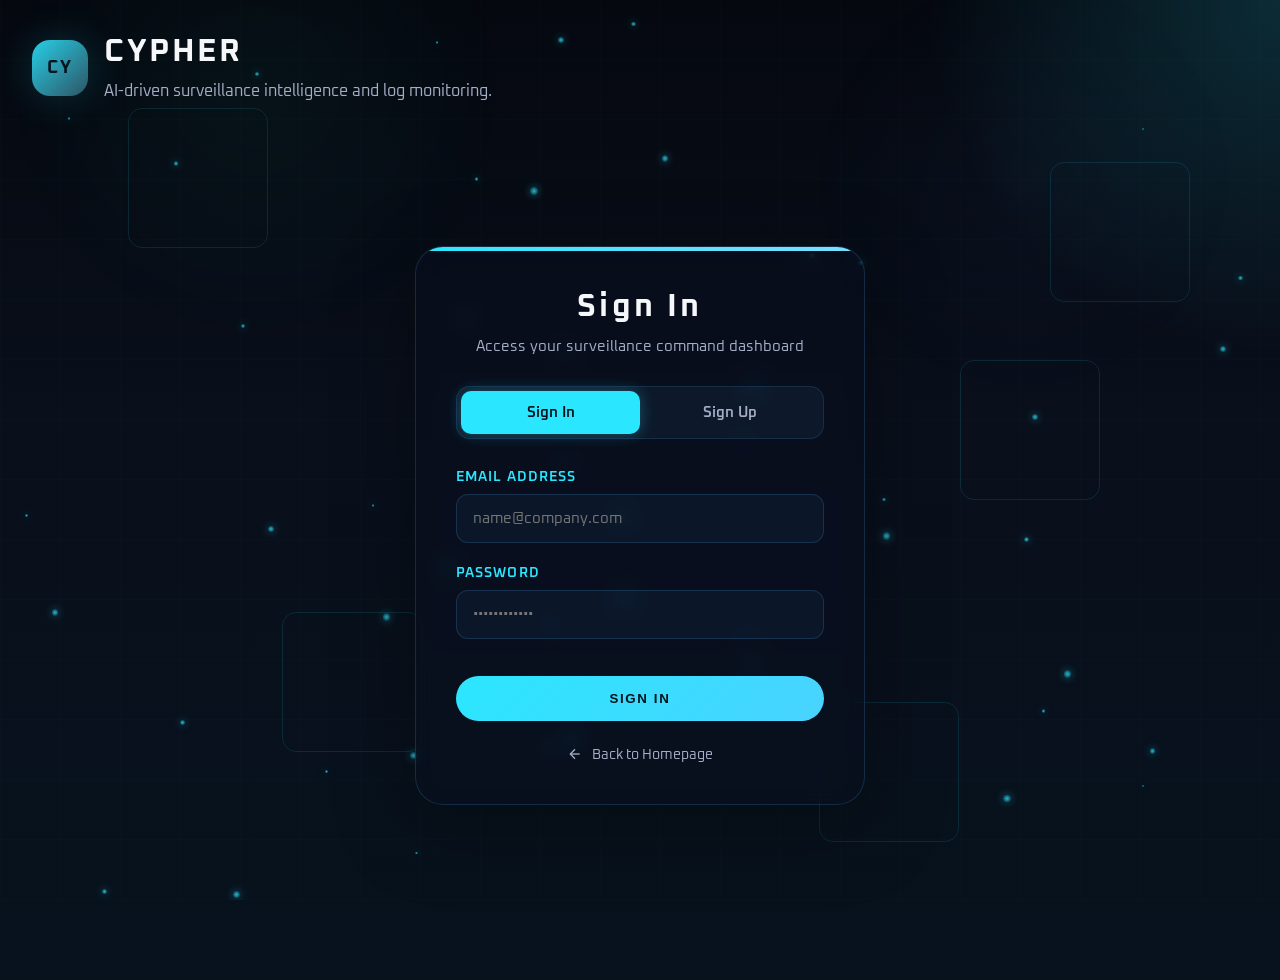
<file: frontend/auth.html>
<!DOCTYPE html>
<html lang="en">
<head>
  <meta charset="UTF-8" />
  <meta name="viewport" content="width=device-width, initial-scale=1.0" />
  <title>CYPHER | Authentication Gateway</title>
  <link rel="preconnect" href="https://fonts.googleapis.com" />
  <link rel="preconnect" href="https://fonts.gstatic.com" crossorigin />
  <link href="https://fonts.googleapis.com/css2?family=Oxanium:wght@300;400;500;600;700&display=swap" rel="stylesheet" />
  <link rel="stylesheet" href="styles.css" />
  <link rel="icon" type="image/x-icon" href="brandAssets/favicon.png" />
  <style>
    /* Specific auth styles that aren't in styles.css yet */
    .auth-container {
      display: flex;
      justify-content: center;
      align-items: center;
      min-height: calc(100vh - 120px);
      padding: 20px;
    }
    
    .auth-card {
      width: 100%;
      max-width: 450px;
      background: rgba(9, 15, 31, 0.45);
      border: 1px solid rgba(76, 161, 229, 0.2);
      border-radius: 28px;
      padding: 40px;
      box-shadow: var(--shadow);
      backdrop-filter: blur(var(--glassmorphism-blur));
      -webkit-backdrop-filter: blur(var(--glassmorphism-blur));
      transition: all var(--transition-smooth);
      position: relative;
      overflow: hidden;
    }
    
    .auth-card::before {
      content: '';
      position: absolute;
      top: 0;
      left: 0;
      width: 100%;
      height: 4px;
      background: linear-gradient(90deg, var(--accent), var(--accent-2));
    }
    
    .auth-title {
      text-align: center;
      margin-bottom: 30px;
    }
    
    .auth-title h2 {
      font-size: 2rem;
      letter-spacing: 0.1em;
      margin: 0 0 10px 0;
      color: var(--text);
    }
    
    .auth-title p {
      color: var(--muted);
      font-size: 0.92rem;
      margin: 0;
    }
    
    /* Toggle switch for Sign In / Sign Up */
    .auth-toggle {
      display: flex;
      background: rgba(76, 161, 229, 0.08);
      border: 1px solid rgba(76, 161, 229, 0.15);
      border-radius: 14px;
      padding: 4px;
      margin-bottom: 30px;
      position: relative;
    }
    
    .auth-toggle-btn {
      flex: 1;
      border: none;
      background: transparent;
      color: var(--muted);
      font-family: 'Oxanium', sans-serif;
      font-weight: 600;
      font-size: 0.95rem;
      padding: 12px;
      cursor: pointer;
      border-radius: 10px;
      transition: all 0.3s ease;
      z-index: 1;
    }
    
    .auth-toggle-btn.active {
      color: #04131e;
      background: var(--accent);
      box-shadow: 0 0 15px rgba(43, 230, 255, 0.3);
    }
    
    /* Input Fields */
    .form-group {
      margin-bottom: 22px;
      position: relative;
    }
    
    .form-label {
      display: block;
      color: var(--accent);
      font-size: 0.85rem;
      font-weight: 600;
      letter-spacing: 0.08em;
      margin-bottom: 8px;
      text-transform: uppercase;
    }
    
    .form-input-wrapper {
      position: relative;
    }
    
    .form-input {
      width: 100%;
      padding: 14px 16px;
      background: rgba(76, 161, 229, 0.06);
      border: 1px solid rgba(76, 161, 229, 0.2);
      border-radius: 12px;
      color: var(--text);
      font-family: 'Oxanium', sans-serif;
      font-size: 0.95rem;
      transition: all 0.3s cubic-bezier(0.4, 0, 0.2, 1);
    }
    
    .form-input:focus {
      outline: none;
      border-color: var(--accent);
      background: rgba(43, 230, 255, 0.08);
      box-shadow: 0 0 15px rgba(43, 230, 255, 0.15);
    }
    
    .form-submit-btn {
      width: 100%;
      margin-top: 15px;
      padding: 15px;
    }
    
    /* Animation for registration fields */
    .reg-only-field {
      max-height: 100px;
      opacity: 1;
      margin-bottom: 22px;
      transition: all 0.4s cubic-bezier(0.4, 0, 0.2, 1);
      overflow: hidden;
    }
    
    .reg-only-field.hidden {
      max-height: 0;
      opacity: 0;
      margin-bottom: 0;
      pointer-events: none;
    }
    
    /* Error / Success feedback */
    .auth-message {
      padding: 12px 16px;
      border-radius: 12px;
      margin-bottom: 22px;
      font-size: 0.9rem;
      line-height: 1.4;
      display: none;
    }
    
    .auth-message.error {
      display: block;
      background: rgba(255, 77, 109, 0.12);
      border: 1px solid rgba(255, 77, 109, 0.25);
      color: #ffccd6;
    }
    
    .auth-message.success {
      display: block;
      background: rgba(79, 255, 158, 0.12);
      border: 1px solid rgba(79, 255, 158, 0.25);
      color: #ccffd6;
    }
    
    .back-to-home {
      display: block;
      text-align: center;
      margin-top: 25px;
      color: var(--muted);
      text-decoration: none;
      font-size: 0.88rem;
      transition: color 0.2s ease;
    }
    
    .back-to-home:hover {
      color: var(--accent);
    }
    
    .back-to-home svg {
      vertical-align: middle;
      margin-right: 6px;
      margin-top: -2px;
    }
  </style>
</head>
<body>
  <!-- Particle Animation Background -->
  <div class="particle-container" id="particle-container" aria-hidden="true"></div>
  
  <!-- Floating background grid -->
  <div class="background-grid" aria-hidden="true">
    <span></span>
    <span></span>
    <span></span>
    <span></span>
    <span></span>
  </div>

  <div class="container">
    <!-- Header -->
    <header class="header">
      <div class="brand" style="cursor: pointer;" onclick="window.location.href='index.html'">
        <div class="brand-logo"><span>CY</span></div>
        <div class="brand-title">
          <h1>CYPHER</h1>
          <p>AI-driven surveillance intelligence and log monitoring.</p>
        </div>
      </div>
    </header>

    <!-- Main Auth Card -->
    <div class="auth-container">
      <main class="auth-card">
        <div class="auth-title">
          <h2 id="auth-header-title">Sign In</h2>
          <p id="auth-subtitle">Access your surveillance command dashboard</p>
        </div>

        <!-- Segmented Toggle Control -->
        <nav class="auth-toggle" aria-label="Authentication Mode">
          <button type="button" id="toggle-signin" class="auth-toggle-btn active" aria-selected="true">Sign In</button>
          <button type="button" id="toggle-signup" class="auth-toggle-btn" aria-selected="false">Sign Up</button>
        </nav>

        <!-- Status Message Banner -->
        <div id="auth-status-message" class="auth-message" role="alert"></div>

        <!-- Form -->
        <form id="auth-form">
          <!-- Full Name (Only for Register) -->
          <div id="field-fullname" class="reg-only-field hidden">
            <div class="form-group">
              <label for="reg-fullname" class="form-label">Full Name</label>
              <div class="form-input-wrapper">
                <input 
                  type="text" 
                  id="reg-fullname" 
                  class="form-input" 
                  placeholder="Enter your full name" 
                  autocomplete="name"
                />
              </div>
            </div>
          </div>

          <!-- Email Address -->
          <div class="form-group">
            <label for="auth-email" class="form-label">Email Address</label>
            <div class="form-input-wrapper">
              <input 
                type="email" 
                id="auth-email" 
                class="form-input" 
                placeholder="name@company.com" 
                required 
                autocomplete="email"
              />
            </div>
          </div>

          <!-- Password -->
          <div class="form-group">
            <label for="auth-password" class="form-label">Password</label>
            <div class="form-input-wrapper">
              <input 
                type="password" 
                id="auth-password" 
                class="form-input" 
                placeholder="••••••••••••" 
                required 
                autocomplete="current-password"
              />
            </div>
          </div>

          <!-- Submit Button -->
          <button type="submit" id="auth-submit-btn" class="button form-submit-btn">
            Sign In
          </button>
        </form>

        <a href="index.html" class="back-to-home">
          <svg viewBox="0 0 24 24" width="16" height="16" fill="none" stroke="currentColor" stroke-width="2">
            <line x1="19" y1="12" x2="5" y2="12"></line>
            <polyline points="12 19 5 12 12 5"></polyline>
          </svg>
          Back to Homepage
        </a>
      </main>
    </div>
  </div>

  <script>
    // Supabase credentials (synchronized with app.js)
    const SUPABASE_URL = 'https://rhfmgkhkarbwlqmutrle.supabase.co';
    const SUPABASE_KEY = 'sb_publishable_4KcrZXeKIIMWHrHxj2_RHg_es2sYhsf';

    // Particle background animation system
    class ParticleSystem {
      constructor(containerId) {
        this.container = document.getElementById(containerId);
        if (!this.container) return;
        this.styleElement = document.createElement('style');
        document.head.appendChild(this.styleElement);
        this.particles = [];
        this.maxParticles = 50;
        this.animationDurations = [];
        this.init();
      }

      init() {
        let keyframes = '';
        for (let i = 0; i < this.maxParticles; i++) {
          const duration = 12 + (i * 0.5) + Math.random() * 6;
          const delay = -(Math.random() * duration);
          const xOffset = (Math.random() - 0.5) * 400;
          const yOffset = -250 - Math.random() * 350;
          this.animationDurations.push(duration);
          keyframes += `
            @keyframes auth-particle-${i} {
              0% { transform: translate(0, 0) scale(1); opacity: 0; }
              2% { opacity: 0.6; }
              98% { opacity: 0.15; }
              100% { transform: translate(${xOffset}px, ${yOffset}px) scale(0.2); opacity: 0; }
            }
          `;
          this.createParticle(i, duration, delay);
        }
        this.styleElement.textContent = keyframes;
      }

      createParticle(index, duration, delay) {
        const particle = document.createElement('div');
        particle.className = 'particle';
        const x = Math.random() * window.innerWidth;
        const y = Math.random() * window.innerHeight;
        const size = Math.random() * 6 + 2;
        particle.style.left = x + 'px';
        particle.style.top = y + 'px';
        particle.style.width = size + 'px';
        particle.style.height = size + 'px';
        particle.style.animation = `auth-particle-${index} ${duration}s linear ${delay}s infinite`;
        this.container.appendChild(particle);
        this.particles.push(particle);
      }
    }

    // Initialize particle system
    window.addEventListener('DOMContentLoaded', () => {
      new ParticleSystem('particle-container');
    });

    // UI state toggling
    let mode = 'signin'; // 'signin' or 'signup'
    const toggleSignInBtn = document.getElementById('toggle-signin');
    const toggleSignUpBtn = document.getElementById('toggle-signup');
    const fieldFullName = document.getElementById('field-fullname');
    const inputFullName = document.getElementById('reg-fullname');
    const authHeaderTitle = document.getElementById('auth-header-title');
    const authSubtitle = document.getElementById('auth-subtitle');
    const authSubmitBtn = document.getElementById('auth-submit-btn');
    const authForm = document.getElementById('auth-form');
    const authStatusMsg = document.getElementById('auth-status-message');

    function switchMode(newMode) {
      mode = newMode;
      authStatusMsg.style.display = 'none';
      if (mode === 'signup') {
        toggleSignUpBtn.classList.add('active');
        toggleSignUpBtn.setAttribute('aria-selected', 'true');
        toggleSignInBtn.classList.remove('active');
        toggleSignInBtn.setAttribute('aria-selected', 'false');
        fieldFullName.classList.remove('hidden');
        inputFullName.setAttribute('required', 'required');
        authHeaderTitle.textContent = 'Create Account';
        authSubtitle.textContent = 'Register for a new CCTV surveillance profile';
        authSubmitBtn.textContent = 'Register';
        document.getElementById('auth-password').setAttribute('autocomplete', 'new-password');
      } else {
        toggleSignInBtn.classList.add('active');
        toggleSignInBtn.setAttribute('aria-selected', 'true');
        toggleSignUpBtn.classList.remove('active');
        toggleSignUpBtn.setAttribute('aria-selected', 'false');
        fieldFullName.classList.add('hidden');
        inputFullName.removeAttribute('required');
        authHeaderTitle.textContent = 'Sign In';
        authSubtitle.textContent = 'Access your surveillance command dashboard';
        authSubmitBtn.textContent = 'Sign In';
        document.getElementById('auth-password').setAttribute('autocomplete', 'current-password');
      }
    }

    toggleSignInBtn.addEventListener('click', () => switchMode('signin'));
    toggleSignUpBtn.addEventListener('click', () => switchMode('signup'));

    // Handle form submission
    authForm.addEventListener('submit', async (e) => {
      e.preventDefault();
      authStatusMsg.style.display = 'none';
      authSubmitBtn.disabled = true;
      authSubmitBtn.textContent = mode === 'signup' ? 'Registering...' : 'Signing In...';

      const email = document.getElementById('auth-email').value.trim();
      const password = document.getElementById('auth-password').value;
      const fullName = inputFullName.value.trim();

      try {
        if (mode === 'signup') {
          // 1. Register with Supabase GoTrue Auth
          const signUpResponse = await fetch(`${SUPABASE_URL}/auth/v1/signup`, {
            method: 'POST',
            headers: {
              'apikey': SUPABASE_KEY,
              'Content-Type': 'application/json'
            },
            body: JSON.stringify({
              email: email,
              password: password,
              data: {
                full_name: fullName
              }
            })
          });

          const signUpData = await signUpResponse.json();
          if (!signUpResponse.ok) {
            throw new Error(signUpData.msg || signUpData.message || 'Authentication signup failed.');
          }

          // Note: Standard Supabase configuration might require email verification, but we write the user record immediately
          // 2. Insert user record into public.users using REST API.
          // The log_table column automatically generates a random UUID in the database.
          const insertResponse = await fetch(`${SUPABASE_URL}/rest/v1/users`, {
            method: 'POST',
            headers: {
              'apikey': SUPABASE_KEY,
              'Authorization': `Bearer ${SUPABASE_KEY}`,
              'Content-Type': 'application/json',
              'Prefer': 'return=representation'
            },
            body: JSON.stringify({
              full_name: fullName,
              email_id: email,
              password: password // Keep user password column synchronized
            })
          });

          const insertedRows = await insertResponse.json();
          if (!insertResponse.ok) {
            throw new Error(insertedRows.msg || insertedRows.message || 'Failed to create user record in profile database.');
          }

          const newUserRecord = insertedRows[0];
          const logTableUuid = newUserRecord.log_table;

          // If signup automatically logged the user in (we got session token)
          if (signUpData.access_token) {
            localStorage.setItem('sb_jwt', signUpData.access_token);
            localStorage.setItem('sb_log_table', logTableUuid);
            
            authStatusMsg.className = 'auth-message success';
            authStatusMsg.textContent = 'Account created successfully! Launching surveillance dashboard...';
            setTimeout(() => {
              window.location.href = 'dashboard.html';
            }, 1500);
          } else {
            // Email confirmation required or successful signup without automatic signin
            authStatusMsg.className = 'auth-message success';
            authStatusMsg.textContent = 'Registration successful! Please sign in using your credentials.';
            switchMode('signin');
          }
        } else {
          // Handle Login Flow
          // 1. Authenticate with Supabase Auth
          const loginResponse = await fetch(`${SUPABASE_URL}/auth/v1/token?grant_type=password`, {
            method: 'POST',
            headers: {
              'apikey': SUPABASE_KEY,
              'Content-Type': 'application/json'
            },
            body: JSON.stringify({
              email: email,
              password: password
            })
          });

          const loginData = await loginResponse.json();
          if (!loginResponse.ok) {
            throw new Error(loginData.error_description || loginData.msg || loginData.message || 'Invalid email or password.');
          }

          const jwtToken = loginData.access_token;

          // 2. Fetch the user's log_table from public.users table using their email
          const userFetchResponse = await fetch(`${SUPABASE_URL}/rest/v1/users?email_id=eq.${encodeURIComponent(email)}`, {
            method: 'GET',
            headers: {
              'apikey': SUPABASE_KEY,
              'Authorization': `Bearer ${jwtToken}`
            }
          });

          const userData = await userFetchResponse.json();
          if (!userFetchResponse.ok || !userData || userData.length === 0) {
            throw new Error('Associated profile not found in database. Contact administrator.');
          }

          const logTableUuid = userData[0].log_table;

          // Save to localStorage
          localStorage.setItem('sb_jwt', jwtToken);
          localStorage.setItem('sb_log_table', logTableUuid);

          authStatusMsg.className = 'auth-message success';
          authStatusMsg.textContent = 'Authentication verified. Accessing dashboard...';
          setTimeout(() => {
            window.location.href = 'dashboard.html';
          }, 1000);
        }
      } catch (error) {
        console.error('Authentication error:', error);
        authStatusMsg.className = 'auth-message error';
        authStatusMsg.textContent = error.message || 'An error occurred during authentication. Please check network connections.';
      } finally {
        authSubmitBtn.disabled = false;
        authSubmitBtn.textContent = mode === 'signup' ? 'Register' : 'Sign In';
      }
    });
  </script>
</body>
</html>
</file>
<file: frontend/styles.css>
:root {
  color-scheme: dark;
  --bg: #070b14;
  --panel: rgba(10, 16, 32, 0.5);
  --panel-soft: rgba(20, 28, 48, 0.4);
  --border: rgba(76, 161, 229, 0.15);
  --text: #f5f7fb;
  --muted: #a3adc5;
  --accent: #2be6ff;
  --accent-2: #7cdeff;
  --danger: #ff4d6d;
  --success: #4fff9e;
  --shadow: 0 20px 80px rgba(0, 0, 0, 0.35);
  --glassmorphism-blur: 10px;
  --transition-smooth: 0.4s cubic-bezier(0.4, 0, 0.2, 1);
}

@import url('https://fonts.googleapis.com/css2?family=Oxanium:wght@300;400;500;600;700&display=swap');

* {
  box-sizing: border-box;
}

html, body {
  margin: 0;
  min-height: 100%;
  font-family: 'Oxanium', sans-serif;
  background: radial-gradient(circle at top right, rgba(43, 230, 255, 0.16), transparent 22%),
              linear-gradient(180deg, #05080f 0%, #090f1b 42%, #07121d 100%);
  color: var(--text);
}

body::-webkit-scrollbar {
  display: none;
}


body {
  overflow-x: hidden;
}

body::before,
body::after {
  content: '';
  position: fixed;
  left: 0;
  top: 0;
  width: 100%;
  height: 100%;
  pointer-events: none;
  opacity: 0.25;
}

body::before {
  background: radial-gradient(circle at 20% 10%, rgba(44, 254, 200, 0.16), transparent 20%),
              radial-gradient(circle at 80% 20%, rgba(92, 150, 235, 0.14), transparent 18%);
}

body::after {
  background-image: linear-gradient(90deg, rgba(255,255,255,0.03) 1px, transparent 1px),
                    linear-gradient(0deg, rgba(255,255,255,0.03) 1px, transparent 1px);
  background-size: 60px 60px;
  mix-blend-mode: screen;
}

body .background-grid {
  position: fixed;
  inset: 0;
  pointer-events: none;
  overflow: hidden;
}

body .background-grid span {
  position: absolute;
  display: block;
  width: 140px;
  height: 140px;
  border: 1px solid rgba(43, 230, 255, 0.12);
  border-radius: 14px;
  animation: float 16s ease-in-out infinite;
}

body .background-grid span:nth-child(1) { top: 12%; left: 10%; animation-duration: 18s; }
body .background-grid span:nth-child(2) { top: 40%; left: 75%; animation-delay: 1.5s; }
body .background-grid span:nth-child(3) { top: 68%; left: 22%; animation-duration: 22s; animation-delay: 0.8s; }
body .background-grid span:nth-child(4) { top: 18%; left: 82%; animation-duration: 20s; animation-delay: 2.3s; }
body .background-grid span:nth-child(5) { top: 78%; left: 64%; animation-duration: 24s; animation-delay: 3.1s; }

/* Particle Container */
.particle-container {
  position: fixed;
  inset: 0;
  pointer-events: none;
  overflow: hidden;
  z-index: 0;
}

.particle {
  position: absolute;
  width: 4px;
  height: 4px;
  border-radius: 50%;
  background: radial-gradient(circle, rgba(43, 230, 255, 0.8), rgba(43, 230, 255, 0));
  pointer-events: none;
  box-shadow: 0 0 8px rgba(43, 230, 255, 0.4);
}

/* Cypher Text Animation */
.cypher-text {
  position: fixed;
  top: 50%;
  left: 50%;
  transform: translate(-50%, -50%);
  z-index: 0;
  pointer-events: none;
  font-family: 'Oxanium', sans-serif;
  mix-blend-mode: screen;
}

.cypher-rings {
  position: absolute;
  top: 50%;
  left: 50%;
  transform: translate(-50%, -50%);
  width: 400px;
  height: 400px;
}

.ring {
  position: absolute;
  top: 50%;
  left: 50%;
  transform: translate(-50%, -50%);
  border-radius: 50%;
}

.ring-1 {
  width: 220px;
  height: 220px;
  border: 4px solid rgba(43, 230, 255, 0.5);
  box-shadow: 0 0 20px rgba(43, 230, 255, 0.4), inset 0 0 20px rgba(43, 230, 255, 0.15);
  animation: rotateCW 8s linear infinite;
}

.ring-2 {
  width: 300px;
  height: 300px;
  border: 3px solid rgba(124, 222, 255, 0.4);
  border-top-color: rgba(43, 230, 255, 0.7);
  border-right-color: rgba(124, 222, 255, 0.5);
  border-bottom-color: rgba(43, 230, 255, 0.35);
  border-left-color: rgba(124, 222, 255, 0.6);
  box-shadow: 0 0 25px rgba(43, 230, 255, 0.3), inset 0 0 15px rgba(124, 222, 255, 0.1);
  animation: rotateCCW 12s linear infinite;
}

.ring-3 {
  width: 400px;
  height: 400px;
  border: 2px dashed rgba(43, 230, 255, 0.35);
  border-top-color: rgba(124, 222, 255, 0.5);
  box-shadow: 0 0 15px rgba(43, 230, 255, 0.2);
  animation: rotateCW 40s linear infinite;
}

@keyframes rotateCW {
  from { transform: translate(-50%, -50%) rotate(0deg); }
  to { transform: translate(-50%, -50%) rotate(360deg); }
}

@keyframes rotateCCW {
  from { transform: translate(-50%, -50%) rotate(360deg); }
  to { transform: translate(-50%, -50%) rotate(0deg); }
}

.cypher-text-content {
  position: relative;
  z-index: 1;
  width: 100%;
  height: 100%;
  display: flex;
  align-items: center;
  justify-content: center;
}

.cypher-word {
  position: absolute;
  left: 50%;
  top: 50%;
  transform: translate(-50%, -50%);
  white-space: nowrap;
  font-weight: 700;
  letter-spacing: 0.25em;
  font-size: clamp(4rem, 12vw, 9rem);
  color: rgba(43, 230, 255, 0.7);
  text-shadow: 
    0 0 4px rgba(43, 230, 255, 1),
    0 0 8px rgba(43, 230, 255, 0.95),
    0 0 12px rgba(43, 230, 255, 0.8),
    0 0 16px rgba(124, 222, 255, 0.7),
    0 0 24px rgba(43, 230, 255, 0.6),
    0 0 32px rgba(43, 230, 255, 0.4);
  filter: brightness(1.15);
}

.cypher-word.hindi {
  animation: cypherHindi 10s ease-in-out infinite;
}

.cypher-word.english {
  animation: cypherEnglish 10s ease-in-out infinite;
}

@keyframes cypherEnglish {
  0% { 
    opacity: 0;
    transform: translate(-50%, -50%) scale(0.98);
  }
  12%, 40% {
    opacity: 0.7;
    transform: translate(-50%, -50%) scale(1);
  }
  50% {
    opacity: 0;
    transform: translate(-50%, -50%) scale(0.98);
  }
  100% {
    opacity: 0;
    transform: translate(-50%, -50%) scale(0.98);
  }
}

@keyframes cypherHindi {
  0% { 
    opacity: 0;
    transform: translate(-50%, -50%) scale(0.98);
  }
  50% {
    opacity: 0;
    transform: translate(-50%, -50%) scale(0.98);
  }
  62%, 85% {
    opacity: 0.7;
    transform: translate(-50%, -50%) scale(1);
  }
  100% {
    opacity: 0;
    transform: translate(-50%, -50%) scale(0.98);
  }
}

@keyframes float {
  0%, 100% { transform: translate3d(0, 0, 0) rotate(0deg); opacity: 0.45; }
  50% { transform: translate3d(12px, -18px, 0) rotate(8deg); opacity: 0.15; }
}

.container {
  position: relative;
  z-index: 1;
  max-width: 1400px;
  padding: 32px 32px 64px;
  margin: 0 auto;
}

.header {
  display: flex;
  align-items: center;
  justify-content: space-between;
  gap: 18px;
  flex-wrap: wrap;
  margin-bottom: 32px;
}

.brand {
  display: flex;
  align-items: center;
  gap: 16px;
}

.brand-logo {
  display: grid;
  place-items: center;
  width: 56px;
  height: 56px;
  border-radius: 18px;
  background: linear-gradient(135deg, rgba(43, 230, 255, 0.9), rgba(124, 222, 255, 0.35));
  box-shadow: 0 0 40px rgba(43, 230, 255, 0.18);
}

.brand-logo span {
  font-size: 1.1rem;
  color: #04131e;
  font-weight: 700;
  letter-spacing: 0.14em;
}

.brand-title h1 {
  margin: 0;
  font-size: clamp(2rem, 2.5vw, 3rem);
  letter-spacing: 0.08em;
}

.brand-title p {
  margin: 8px 0 0;
  color: var(--muted);
  font-size: 0.98rem;
  max-width: 520px;
  line-height: 1.5;
}

.card-row {
  display: grid;
  grid-template-columns: repeat(3, minmax(0, 1fr));
  gap: 20px;
  margin-bottom: 28px;
}

.stat-card {
  background: rgba(9, 15, 31, 0.35);
  border: 1px solid rgba(76, 161, 229, 0.2);
  border-left: 4px solid var(--accent);
  border-radius: 24px;
  padding: 24px;
  box-shadow: var(--shadow);
  backdrop-filter: blur(6px);
  -webkit-backdrop-filter: blur(6px);
  transition: all var(--transition-smooth);
}

.stat-card:hover {
  transform: translateY(-4px);
  border-color: rgba(43, 230, 255, 0.38);
  background: rgba(43, 230, 255, 0.08);
  backdrop-filter: blur(10px);
  -webkit-backdrop-filter: blur(10px);
}

.stat-card small {
  display: block;
  color: var(--muted);
  letter-spacing: 0.12em;
  text-transform: uppercase;
  margin-bottom: 12px;
  font-size: 0.78rem;
}

.stat-card h2 {
  margin: 0;
  font-size: clamp(1.75rem, 2vw, 2.6rem);
  letter-spacing: -0.03em;
}

.main-grid {
  display: grid;
  grid-template-columns: 2.1fr 1fr;
  gap: 24px;
}

.panel {
  background: rgba(9, 15, 31, 0.3);
  border: 1px solid rgba(76, 161, 229, 0.15);
  border-radius: 26px;
  padding: 24px;
  box-shadow: var(--shadow);
  backdrop-filter: blur(6px);
  -webkit-backdrop-filter: blur(6px);
  height: fit-content;
  transition: all var(--transition-smooth);
}

.panel:hover {
  backdrop-filter: blur(10px);
  -webkit-backdrop-filter: blur(10px);
}

.panel h3 {
  margin: 0 0 12px;
  font-size: 1.35rem;
  letter-spacing: 0.08em;
  color: var(--text);
  font-weight: 600;
}

.panel .panel-subtitle {
  color: var(--muted);
  margin-bottom: 12px;
  font-family: monospace, ui-monospace, SFMono-Regular, Menlo, Monaco, Consolas, monospace;
  font-size: 0.92rem;
}

.log-table {
  width: 100%;
  border-collapse: collapse;
  border-spacing: 0;
  min-width: 720px;
}

.log-table thead th {
  text-align: left;
  padding: 14px 12px 10px;
  color: var(--muted);
  font-size: 0.92rem;
  letter-spacing: 0.14em;
}

.log-table tbody tr {
  transition: all var(--transition-smooth);
  height: auto;
}

.log-row {
  border-top: 1px solid rgba(255, 255, 255, 0.04);
  cursor: pointer;
  transition: all var(--transition-smooth);
}

.log-row:hover {
  background: rgba(43, 230, 255, 0.08);
}

.log-row-expand {
  display: none;
  border: none !important;
  padding: 0 !important;
}

.log-row.expanded + .log-row-expand {
  display: table-row;
}

.log-table td {
  padding: 10px 12px;
  vertical-align: middle;
  font-size: 0.95rem;
  line-height: 1.4;
  transition: background 0.2s ease;
}

.log-table tbody tr:hover td {
  background: rgba(43, 230, 255, 0.06);
}

.desc-cell {
  display: block;
  font-size: 0.88rem;
  line-height: 1.6;
  color: #d8e1f5;
}

.time-cell,
.name-cell,
.humans-cell {
  display: block;
  font-size: 0.92rem;
  color: var(--text);
}

.tag {
  display: inline-flex;
  align-items: center;
  gap: 8px;
  padding: 8px 12px;
  border-radius: 999px;
  font-size: 0.82rem;
  font-family: monospace, ui-monospace, SFMono-Regular, Menlo, Monaco, Consolas, monospace;
  letter-spacing: 0.06em;
  background: rgba(43, 230, 255, 0.12);
  color: var(--accent);
}

.log-row-expand {
  display: none;
  border: none !important;
  padding: 0 !important;
}

.log-row-expand td {
  padding: 0;
  border: none;
}

.log-row.expanded + .log-row-expand {
  display: table-row;
  max-height: 500px;
  height: auto;
  opacity: 1;
  padding: 0;
  animation: expandIn var(--transition-smooth);
}

@keyframes expandIn {
  from { 
    opacity: 0;
    transform: translateY(-8px);
    max-height: 0;
  }
  to { 
    opacity: 1;
    transform: translateY(0);
    max-height: 500px;
  }
}

.expand-panel {
  padding: 20px 18px 24px;
  border-top: 1px solid rgba(43, 230, 255, 0.15);
  display: grid;
  gap: 16px;
  background: linear-gradient(180deg, rgba(43, 230, 255, 0.06) 0%, rgba(255, 255, 255, 0.01) 100%);
  backdrop-filter: blur(6px);
  -webkit-backdrop-filter: blur(6px);
  border-radius: 12px;
  margin: 12px 0;
}

.expand-header {
  font-size: 1.05rem;
  font-weight: 600;
  color: var(--accent);
  letter-spacing: 0.08em;
  margin-bottom: 8px;
}

.machines-table {
  width: 100%;
  border-collapse: collapse;
  font-size: 0.92rem;
}

.machines-table thead {
  background: rgba(43, 230, 255, 0.08);
}

.machines-table th {
  padding: 12px 14px;
  text-align: left;
  color: var(--accent);
  font-weight: 600;
  letter-spacing: 0.06em;
  border-bottom: 1px solid rgba(43, 230, 255, 0.15);
  font-size: 0.85rem;
}

.machines-table tbody tr {
  border-bottom: 1px solid rgba(255, 255, 255, 0.04);
  transition: background 0.2s ease;
}

.machines-table tbody tr:hover {
  background: rgba(43, 230, 255, 0.08);
}

.machines-table td {
  padding: 12px 14px;
  color: var(--text);
}

.machine-qty {
  font-family: monospace, ui-monospace, SFMono-Regular, Menlo, Monaco, Consolas, monospace;
  color: var(--accent);
  font-weight: 600;
}

.machines-empty {
  padding: 16px 14px;
  text-align: center;
  color: var(--muted);
  font-size: 0.9rem;
  font-style: italic;
}

.alert-banner {
  display: flex;
  align-items: center;
  justify-content: space-between;
  gap: 16px;
  padding: 20px 24px;
  border-radius: 22px;
  background: linear-gradient(90deg, rgba(255, 77, 109, 0.08), rgba(255, 255, 255, 0.01));
  border: 1px solid rgba(255, 77, 109, 0.15);
  margin-bottom: 24px;
  backdrop-filter: blur(6px);
  -webkit-backdrop-filter: blur(6px);
  animation: slideDown 0.6s var(--transition-smooth);
  transition: all var(--transition-smooth);
}

.alert-banner:hover {
  backdrop-filter: blur(10px);
  -webkit-backdrop-filter: blur(10px);
}

.alert-banner strong {
  color: var(--text);
}

.alert-banner .alert-pill {
  color: #ffccd6;
  background: rgba(255, 77, 109, 0.16);
  padding: 8px 14px;
  border-radius: 999px;
  font-family: monospace, ui-monospace, SFMono-Regular, Menlo, Monaco, Consolas, monospace;
}

.button {
  display: inline-flex;
  align-items: center;
  justify-content: center;
  padding: 0.95rem 1.4rem;
  border-radius: 999px;
  border: none;
  background: linear-gradient(135deg, #2be6ff 0%, #49d3ff 100%);
  color: #04131e;
  font-weight: 700;
  text-transform: uppercase;
  letter-spacing: 0.12em;
  cursor: pointer;
  transition: transform 0.25s cubic-bezier(0.4, 0, 0.2, 1), box-shadow 0.25s cubic-bezier(0.4, 0, 0.2, 1);
  text-decoration: none;
}

.button:hover {
  transform: translateY(-2px);
  box-shadow: 0 18px 40px rgba(43, 230, 255, 0.18);
}

/* Search and Filter Panel */
.search-filter-panel {
  display: flex;
  align-items: center;
  gap: 12px;
  padding: 16px 20px;
  margin-bottom: 20px;
  background: rgba(9, 15, 31, 0.3);
  border: 1px solid rgba(76, 161, 229, 0.15);
  border-radius: 18px;
  backdrop-filter: blur(6px);
  -webkit-backdrop-filter: blur(6px);
  animation: slideDown 0.6s var(--transition-smooth);
  transition: all var(--transition-smooth);
}

.search-filter-panel:hover {
  backdrop-filter: blur(10px);
  -webkit-backdrop-filter: blur(10px);
}

@keyframes slideDown {
  from {
    opacity: 0;
    transform: translateY(-12px);
  }
  to {
    opacity: 1;
    transform: translateY(0);
  }
}

.search-container {
  flex: 1;
  position: relative;
  display: flex;
  align-items: center;
}

.search-icon {
  position: absolute;
  left: 12px;
  color: var(--muted);
  pointer-events: none;
  opacity: 0.6;
  transition: opacity 0.3s ease;
}

.search-input {
  width: 100%;
  padding: 10px 36px;
  background: rgba(76, 161, 229, 0.08);
  border: 1px solid rgba(76, 161, 229, 0.2);
  border-radius: 12px;
  color: var(--text);
  font-family: 'Oxanium', sans-serif;
  font-size: 0.95rem;
  transition: all 0.3s cubic-bezier(0.4, 0, 0.2, 1);
  backdrop-filter: blur(6px);
}

.search-input::placeholder {
  color: rgba(163, 173, 197, 0.5);
}

.search-input:focus {
  outline: none;
  background: rgba(43, 230, 255, 0.12);
  border-color: rgba(43, 230, 255, 0.4);
  box-shadow: 0 0 20px rgba(43, 230, 255, 0.15);
  backdrop-filter: blur(10px);
  -webkit-backdrop-filter: blur(10px);
}

.search-container:has(.search-input:focus) .search-icon {
  opacity: 1;
  color: var(--accent);
}

.clear-btn {
  position: absolute;
  right: 8px;
  padding: 6px;
  background: rgba(255, 77, 109, 0.1);
  border: none;
  border-radius: 8px;
  color: var(--danger);
  cursor: pointer;
  display: none;
  transition: all 0.2s ease;
  align-items: center;
  justify-content: center;
}

.clear-btn:hover {
  background: rgba(255, 77, 109, 0.2);
  transform: scale(1.1);
}

.search-input:not(:placeholder-shown) ~ .clear-btn {
  display: flex;
}

.filter-toggle {
  display: flex;
  gap: 8px;
}

.filter-button {
  display: flex;
  align-items: center;
  gap: 8px;
  padding: 10px 16px;
  background: rgba(76, 161, 229, 0.12);
  border: 1px solid rgba(76, 161, 229, 0.3);
  border-radius: 12px;
  color: var(--accent);
  cursor: pointer;
  font-family: 'Oxanium', sans-serif;
  font-weight: 600;
  font-size: 0.9rem;
  transition: all var(--transition-smooth);
  position: relative;
}

.filter-button:hover {
  background: rgba(43, 230, 255, 0.18);
  border-color: rgba(43, 230, 255, 0.4);
  transform: translateY(-2px);
}

.filter-button[aria-expanded="true"] {
  background: rgba(43, 230, 255, 0.15);
  border-color: rgba(43, 230, 255, 0.4);
}

.filter-count {
  display: inline-flex;
  align-items: center;
  justify-content: center;
  min-width: 20px;
  height: 20px;
  padding: 0 6px;
  background: var(--danger);
  color: white;
  border-radius: 999px;
  font-size: 0.75rem;
  font-weight: 700;
}

/* Filter Panel */
.filter-panel {
  max-height: 0;
  overflow: hidden;
  opacity: 0;
  margin-bottom: 0;
  transition: all var(--transition-smooth);
}

.filter-panel.active {
  max-height: 500px;
  opacity: 1;
  margin-bottom: 20px;
}

.filter-content {
  padding: 20px;
  background: rgba(9, 15, 31, 0.35);
  border: 1px solid rgba(76, 161, 229, 0.15);
  border-radius: 18px;
  backdrop-filter: blur(6px);
  -webkit-backdrop-filter: blur(6px);
  display: grid;
  grid-template-columns: repeat(2, 1fr);
  gap: 20px;
  transition: all var(--transition-smooth);
}

.filter-content:hover {
  backdrop-filter: blur(10px);
  -webkit-backdrop-filter: blur(10px);
}

.filter-group {
  display: flex;
  flex-direction: column;
  gap: 10px;
  animation: fadeIn 0.5s var(--transition-smooth);
}

.filter-group:nth-child(3) {
  grid-column: 1 / -1;
}

.filter-group:nth-child(4) {
  grid-column: 1 / 2;
}

.filter-group:nth-child(5) {
  grid-column: 2 / 3;
}

@keyframes fadeIn {
  from {
    opacity: 0;
    transform: translateY(-4px);
  }
  to {
    opacity: 1;
    transform: translateY(0);
  }
}

.filter-label {
  display: flex;
  align-items: center;
  justify-content: space-between;
  cursor: pointer;
}

.filter-label-text {
  color: var(--text);
  font-weight: 600;
  font-size: 0.95rem;
  letter-spacing: 0.06em;
}

.filter-value {
  color: var(--accent);
  font-size: 0.85rem;
  font-weight: 600;
  background: rgba(43, 230, 255, 0.12);
  padding: 2px 8px;
  border-radius: 6px;
}

.filter-slider {
  width: 100%;
  height: 6px;
  border-radius: 3px;
  background: linear-gradient(90deg, rgba(76, 161, 229, 0.2), rgba(43, 230, 255, 0.1));
  outline: none;
  -webkit-appearance: none;
  appearance: none;
  cursor: pointer;
}

.filter-slider::-webkit-slider-thumb {
  -webkit-appearance: none;
  appearance: none;
  width: 18px;
  height: 18px;
  border-radius: 50%;
  background: linear-gradient(135deg, var(--accent), var(--accent-2));
  cursor: pointer;
  box-shadow: 0 0 12px rgba(43, 230, 255, 0.4);
  transition: all 0.2s ease;
}

.filter-slider::-webkit-slider-thumb:hover {
  transform: scale(1.2);
  box-shadow: 0 0 20px rgba(43, 230, 255, 0.6);
}

.filter-slider::-moz-range-thumb {
  width: 18px;
  height: 18px;
  border-radius: 50%;
  background: linear-gradient(135deg, var(--accent), var(--accent-2));
  cursor: pointer;
  border: none;
  box-shadow: 0 0 12px rgba(43, 230, 255, 0.4);
  transition: all 0.2s ease;
}

.filter-slider::-moz-range-thumb:hover {
  transform: scale(1.2);
  box-shadow: 0 0 20px rgba(43, 230, 255, 0.6);
}

.filter-range-display {
  display: flex;
  justify-content: space-between;
  align-items: center;
  font-size: 0.8rem;
  color: var(--muted);
}

.filter-date-inputs {
  display: flex;
  align-items: center;
  gap: 8px;
}

.filter-date-input {
  flex: 1;
  padding: 8px 12px;
  background: rgba(76, 161, 229, 0.08);
  border: 1px solid rgba(76, 161, 229, 0.2);
  border-radius: 8px;
  color: var(--text);
  font-family: 'Oxanium', sans-serif;
  font-size: 0.9rem;
  transition: all 0.3s ease;
  cursor: pointer;
}

.filter-date-input:focus {
  outline: none;
  background: rgba(43, 230, 255, 0.12);
  border-color: rgba(43, 230, 255, 0.4);
}

.date-separator {
  color: var(--muted);
  font-size: 0.85rem;
}

.filter-input {
  padding: 10px 12px;
  background: rgba(76, 161, 229, 0.08);
  border: 1px solid rgba(76, 161, 229, 0.2);
  border-radius: 8px;
  color: var(--text);
  font-family: 'Oxanium', sans-serif;
  font-size: 0.9rem;
  transition: all 0.3s ease;
}

.filter-input::placeholder {
  color: rgba(163, 173, 197, 0.5);
}

.filter-input:focus {
  outline: none;
  background: rgba(43, 230, 255, 0.12);
  border-color: rgba(43, 230, 255, 0.4);
  box-shadow: 0 0 12px rgba(43, 230, 255, 0.15);
}

.reset-filters-btn {
  grid-column: 1 / -1;
  padding: 10px 16px;
  background: rgba(255, 77, 109, 0.1);
  border: 1px solid rgba(255, 77, 109, 0.3);
  border-radius: 8px;
  color: var(--danger);
  font-family: 'Oxanium', sans-serif;
  font-weight: 600;
  cursor: pointer;
  transition: all 0.3s ease;
  font-size: 0.9rem;
}

.reset-filters-btn:hover {
  background: rgba(255, 77, 109, 0.15);
  border-color: rgba(255, 77, 109, 0.4);
  transform: translateY(-2px);
}

.loading-overlay {
  display: grid;
  place-items: center;
  position: absolute;
  inset: 0;
  background: rgba(0, 0, 0, 0.72);
  border-radius: 26px;
}

.spinner {
  width: 56px;
  height: 56px;
  border: 5px solid rgba(255, 255, 255, 0.12);
  border-top-color: var(--accent);
  border-radius: 50%;
  animation: spin 1s linear infinite;
}

@keyframes spin {
  to { transform: rotate(360deg); }
}

.panel-card {
  display: grid;
  gap: 12px;
  align-content: start;
}

.panel-card .small-stat {
  display: grid;
  gap: 4px;
}

.panel-card .small-stat strong {
  font-size: 1rem;
  font-weight: 600;
}

.panel-card .small-stat span {
  color: var(--muted);
  font-size: 0.85rem;
  line-height: 1.5;
}

.panel-card > div:first-child {
  margin-bottom: 6px;
}

.footer-note {
  margin-top: 34px;
  color: var(--muted);
  text-align: center;
  font-size: 0.9rem;
  letter-spacing: 0.04em;
}

@media (max-width: 1150px) {
  .main-grid { grid-template-columns: 1fr; }
  .log-table { min-width: 100%; }
  .filter-content {
    grid-template-columns: 1fr;
  }
  .filter-group:nth-child(3) {
    grid-column: 1 / -1;
  }
  .filter-group:nth-child(4) {
    grid-column: 1 / -1;
  }
  .filter-group:nth-child(5) {
    grid-column: 1 / -1;
  }
}

@media (max-width: 820px) {
  .card-row { grid-template-columns: 1fr; }
  .panel { padding: 20px; }
  .header { gap: 16px; }
  .search-filter-panel {
    flex-direction: column;
  }
  .search-container {
    width: 100%;
  }
  .filter-content {
    grid-template-columns: 1fr;
  }
}

@media (max-width: 640px) {
  .container { padding: 20px 20px 50px; }
  .stat-card { padding: 20px; }
  .log-table td { padding: 14px 12px; }
  .search-filter-panel {
    padding: 12px 16px;
  }
  .filter-button {
    padding: 8px 12px;
    font-size: 0.85rem;
  }
}

/* ==========================================================================
   CYPHER LANDING PAGE & AUTH STYLES
   ========================================================================== */

/* Hero Section */
.hero {
  text-align: center;
  padding: 60px 20px 40px;
  position: relative;
  z-index: 2;
}

.hero h2 {
  font-size: clamp(2.5rem, 5vw, 4.5rem);
  font-weight: 700;
  letter-spacing: 0.08em;
  margin: 0 0 15px;
  background: linear-gradient(135deg, #2be6ff 0%, #a3adc5 100%);
  -webkit-background-clip: text;
  background-clip: text;
  -webkit-text-fill-color: transparent;
}

/* Dynamic rotating text container */
.rotating-text-wrapper {
  height: 40px;
  overflow: hidden;
  margin-bottom: 30px;
  font-size: 1.25rem;
  font-weight: 500;
  color: var(--accent-2);
  letter-spacing: 0.05em;
}

.rotating-text {
  animation: rotateWords 12s cubic-bezier(0.68, -0.6, 0.32, 1.6) infinite;
  display: flex;
  flex-direction: column;
  text-align: center;
  line-height: 40px;
}

@keyframes rotateWords {
  0%, 20% { transform: translateY(0); }
  25%, 45% { transform: translateY(-40px); }
  50%, 70% { transform: translateY(-80px); }
  75%, 95% { transform: translateY(-120px); }
  100% { transform: translateY(0); }
}

/* Bento Box Layout */
.bento-grid {
  display: grid;
  grid-template-columns: repeat(3, minmax(0, 1fr));
  gap: 24px;
  margin: 40px auto;
  max-width: 1300px;
  z-index: 2;
  position: relative;
}

.bento-card {
  background: rgba(9, 15, 31, 0.35);
  border: 1px solid rgba(76, 161, 229, 0.15);
  border-radius: 28px;
  padding: 30px;
  box-shadow: var(--shadow);
  backdrop-filter: blur(var(--glassmorphism-blur));
  -webkit-backdrop-filter: blur(var(--glassmorphism-blur));
  transition: all var(--transition-smooth);
  display: flex;
  flex-direction: column;
  justify-content: space-between;
  overflow: hidden;
  min-height: 260px;
}

.bento-card:hover {
  transform: translateY(-5px);
  border-color: rgba(43, 230, 255, 0.35);
  background: rgba(43, 230, 255, 0.06);
}

/* Bento Card Spans */
.span-2-col {
  grid-column: span 2 / span 2;
}

.span-2-row {
  grid-row: span 2 / span 2;
  min-height: 544px;
}

.bento-title {
  font-size: 1.4rem;
  font-weight: 600;
  color: var(--text);
  margin: 0 0 12px;
  letter-spacing: 0.05em;
}

.bento-desc {
  color: var(--muted);
  font-size: 0.95rem;
  line-height: 1.6;
  margin: 0 0 20px;
}

/* Visual Content Container */
.bento-media {
  flex: 1;
  border-radius: 18px;
  background: rgba(76, 161, 229, 0.06);
  border: 1px solid rgba(76, 161, 229, 0.1);
  display: flex;
  justify-content: center;
  align-items: center;
  overflow: hidden;
  position: relative;
  min-height: 180px;
}

.bento-media img, .bento-media video {
  width: 100%;
  height: 100%;
  object-fit: cover;
  transition: transform 0.5s ease;
}

.bento-card:hover .bento-media img {
  transform: scale(1.04);
}

.bento-placeholder {
  position: absolute;
  inset: 0;
  display: flex;
  flex-direction: column;
  align-items: center;
  justify-content: center;
  background: linear-gradient(135deg, rgba(76, 161, 229, 0.1) 0%, rgba(9, 15, 31, 0.7) 100%);
  color: var(--accent);
  padding: 20px;
  text-align: center;
  backdrop-filter: blur(2px);
}

.bento-placeholder svg {
  margin-bottom: 12px;
  filter: drop-shadow(0 0 8px rgba(43, 230, 255, 0.5));
}

.bento-placeholder span {
  font-size: 0.85rem;
  text-transform: uppercase;
  letter-spacing: 0.12em;
  font-weight: 600;
}

/* Small Feature Badges */
.badge-grid {
  display: flex;
  flex-wrap: wrap;
  gap: 10px;
  margin-top: 15px;
}

.badge-item {
  background: rgba(43, 230, 255, 0.08);
  border: 1px solid rgba(43, 230, 255, 0.18);
  color: var(--accent);
  padding: 6px 12px;
  border-radius: 8px;
  font-size: 0.8rem;
  font-weight: 500;
}

/* Code block style */
.bento-code {
  font-family: monospace;
  background: rgba(5, 8, 15, 0.7);
  border: 1px solid rgba(76, 161, 229, 0.15);
  border-radius: 14px;
  padding: 15px;
  font-size: 0.8rem;
  color: #92d8ff;
  overflow-x: auto;
  margin: 0;
  text-align: left;
}

/* Auth Card Styles */
.auth-container {
  display: flex;
  justify-content: center;
  align-items: center;
  min-height: calc(100vh - 120px);
  padding: 20px;
}

.auth-card {
  width: 100%;
  max-width: 450px;
  background: rgba(9, 15, 31, 0.45);
  border: 1px solid rgba(76, 161, 229, 0.2);
  border-radius: 28px;
  padding: 40px;
  box-shadow: var(--shadow);
  backdrop-filter: blur(var(--glassmorphism-blur));
  -webkit-backdrop-filter: blur(var(--glassmorphism-blur));
  transition: all var(--transition-smooth);
  position: relative;
  overflow: hidden;
}

.auth-card::before {
  content: '';
  position: absolute;
  top: 0;
  left: 0;
  width: 100%;
  height: 4px;
  background: linear-gradient(90deg, var(--accent), var(--accent-2));
}

.auth-title {
  text-align: center;
  margin-bottom: 30px;
}

.auth-title h2 {
  font-size: 2rem;
  letter-spacing: 0.1em;
  margin: 0 0 10px 0;
  color: var(--text);
}

.auth-title p {
  color: var(--muted);
  font-size: 0.92rem;
  margin: 0;
}

/* Toggle switch for Sign In / Sign Up */
.auth-toggle {
  display: flex;
  background: rgba(76, 161, 229, 0.08);
  border: 1px solid rgba(76, 161, 229, 0.15);
  border-radius: 14px;
  padding: 4px;
  margin-bottom: 30px;
  position: relative;
}

.auth-toggle-btn {
  flex: 1;
  border: none;
  background: transparent;
  color: var(--muted);
  font-family: 'Oxanium', sans-serif;
  font-weight: 600;
  font-size: 0.95rem;
  padding: 12px;
  cursor: pointer;
  border-radius: 10px;
  transition: all 0.3s ease;
  z-index: 1;
}

.auth-toggle-btn.active {
  color: #04131e;
  background: var(--accent);
  box-shadow: 0 0 15px rgba(43, 230, 255, 0.3);
}

/* Input Fields */
.form-group {
  margin-bottom: 22px;
  position: relative;
}

.form-label {
  display: block;
  color: var(--accent);
  font-size: 0.85rem;
  font-weight: 600;
  letter-spacing: 0.08em;
  margin-bottom: 8px;
  text-transform: uppercase;
}

.form-input-wrapper {
  position: relative;
}

.form-input {
  width: 100%;
  padding: 14px 16px;
  background: rgba(76, 161, 229, 0.06);
  border: 1px solid rgba(76, 161, 229, 0.2);
  border-radius: 12px;
  color: var(--text);
  font-family: 'Oxanium', sans-serif;
  font-size: 0.95rem;
  transition: all 0.3s cubic-bezier(0.4, 0, 0.2, 1);
}

.form-input:focus {
  outline: none;
  border-color: var(--accent);
  background: rgba(43, 230, 255, 0.08);
  box-shadow: 0 0 15px rgba(43, 230, 255, 0.15);
}

.form-submit-btn {
  width: 100%;
  margin-top: 15px;
  padding: 15px;
}

/* Animation for registration fields */
.reg-only-field {
  max-height: 100px;
  opacity: 1;
  margin-bottom: 22px;
  transition: all 0.4s cubic-bezier(0.4, 0, 0.2, 1);
  overflow: hidden;
}

.reg-only-field.hidden {
  max-height: 0;
  opacity: 0;
  margin-bottom: 0;
  pointer-events: none;
}

/* Error / Success feedback */
.auth-message {
  padding: 12px 16px;
  border-radius: 12px;
  margin-bottom: 22px;
  font-size: 0.9rem;
  line-height: 1.4;
  display: none;
}

.auth-message.error {
  display: block;
  background: rgba(255, 77, 109, 0.12);
  border: 1px solid rgba(255, 77, 109, 0.25);
  color: #ffccd6;
}

.auth-message.success {
  display: block;
  background: rgba(79, 255, 158, 0.12);
  border: 1px solid rgba(79, 255, 158, 0.25);
  color: #ccffd6;
}

.back-to-home {
  display: block;
  text-align: center;
  margin-top: 25px;
  color: var(--muted);
  text-decoration: none;
  font-size: 0.88rem;
  transition: color 0.2s ease;
}

.back-to-home:hover {
  color: var(--accent);
}

.back-to-home svg {
  vertical-align: middle;
  margin-right: 6px;
  margin-top: -2px;
}

/* Responsive bento layouts */
@media (max-width: 992px) {
  .bento-grid {
    grid-template-columns: repeat(2, minmax(0, 1fr));
  }
  .span-2-col {
    grid-column: span 2 / span 2;
  }
}

@media (max-width: 768px) {
  .bento-grid {
    grid-template-columns: 1fr;
  }
  .span-2-col, .span-2-row {
    grid-column: span 1 / span 1;
    grid-row: span 1 / span 1;
    min-height: auto;
  }
}
</file>
